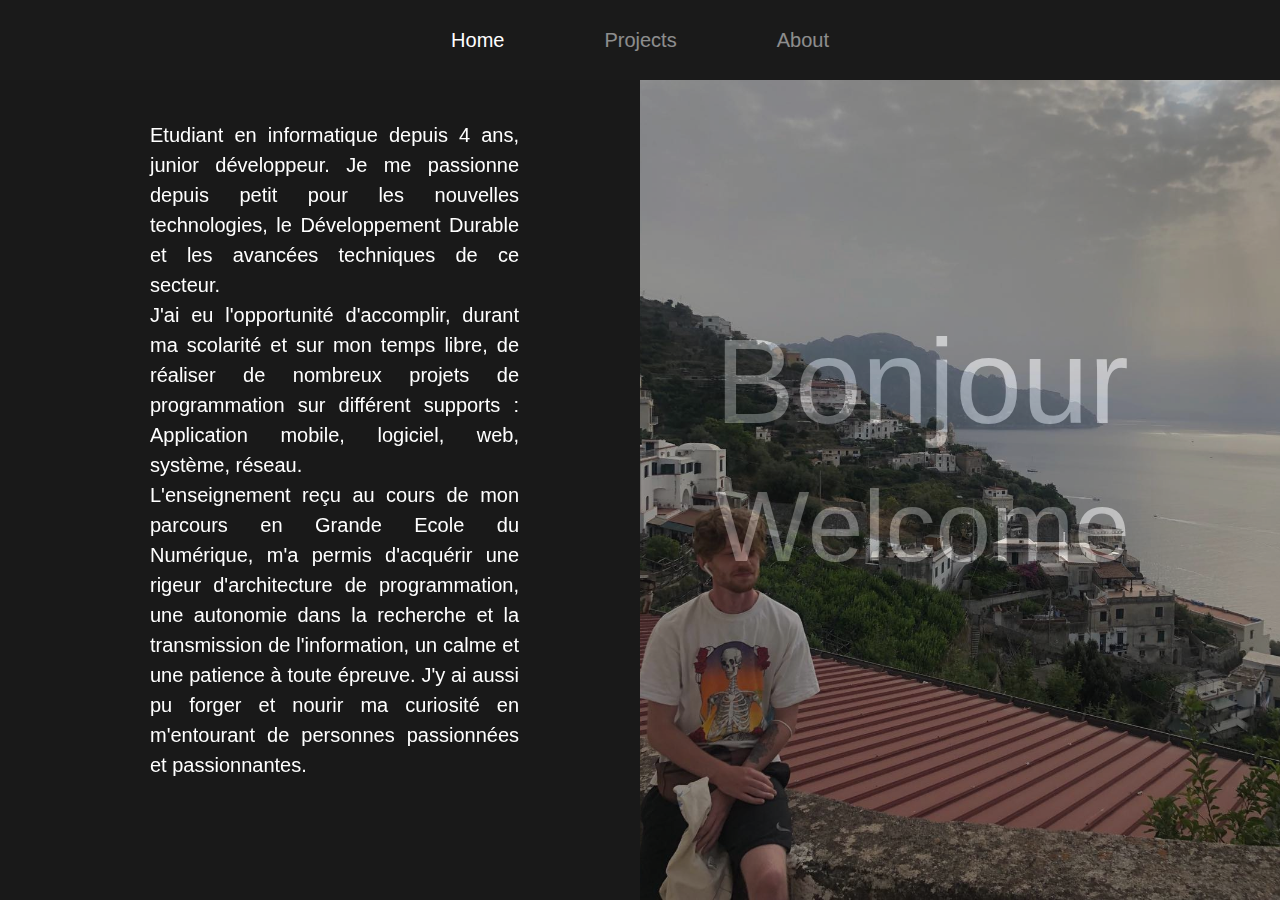
<file: index.html>
<!DOCTYPE html>
<html lang="en">

<head>
    <meta charset="UTF-8">
    <meta http-equiv="X-UA-Compatible" content="IE=edge">
    <meta name="viewport" content="width=device-width, initial-scale=1.0">
    <script src="https://ajax.googleapis.com/ajax/libs/jquery/3.5.1/jquery.min.js"></script>
    <link rel="stylesheet" href="style.css">
    <title>Portfolio Samuel</title>
</head>

<body>
    <nav class="navbar">
        <ul class="link-group">
            <li class="link active" value="1"><a href="#">home</a></li>
            <li class="link" value="2"><a href="#">projects</a></li>
            <!-- <li class="link"><a href="#">about</a></li> -->
            <li class="link" value="3"><a href="#">about</a></li>
        </ul>
    </nav>
    <section class="home-section active">
        <p class="home-text">Etudiant en informatique depuis 4 ans, junior développeur. Je me passionne depuis petit pour les nouvelles technologies, le Développement Durable et les avancées techniques de ce secteur.<br>J'ai eu l'opportunité d'accomplir, durant ma scolarité
            et sur mon temps libre, de réaliser de nombreux projets de programmation sur différent supports : Application mobile, logiciel, web, système, réseau.<br>L'enseignement reçu au cours de mon parcours en Grande Ecole du Numérique, m'a permis
            d'acquérir une rigeur d'architecture de programmation, une autonomie dans la recherche et la transmission de l'information, un calme et une patience à toute épreuve. J'y ai aussi pu forger et nourir ma curiosité en m'entourant de personnes
            passionnées et passionnantes.</p>
        <h1 class="hero-heading">Bonjour<br><small>Welcome</small></h1>
        <img src="img/home-profil.jpg" class="home-img" alt="oups">
    </section>
    <!-- project section -->
    <section class="project-section" id="projet">
        <h1 class="project-heading">some projects</h1>
        <div class="project-container">
            <div class="project-card">
                <img src="img/puissance4.png" class="project-img" alt="">
                <div class="project-content">
                    <h1 class="project-title">Puissance 4</h1>
                    <p class="project-info">
                        JQUERY - HTML - CSS/SCSS<br>2022<br>Plugin Jquery puissance 4 game made in Javascript<small><br>2-4 players</small>
                    </p>
                    <div class="project-btn-grp">
                        <!-- <button class="project-btn github" onclick="window.open('https://github.com/SamuelNeveu/Fractol-JS', '_blank');">github repo</button> -->
                        <button class="project-btn live" onclick="window.open(`https://samuelneveu.github.io/Puissance4/puissance4.html`, '_blank');">see live</button>
                    </div>
                </div>
            </div>
            <div class="project-card">
                <img src="img/fractal.jpg" class="project-img" alt="">
                <div class="project-content">
                    <h1 class="project-title">Fractal JS</h1>
                    <p class="project-info">
                        JS - HTML - CSS<br>2021<br>Fractal mandelbrot algorithm in javascript<small><br>Without optimization better use on smartphone</small>
                    </p>
                    <div class="project-btn-grp">
                        <button class="project-btn github" onclick="window.open('https://github.com/SamuelNeveu/Fractol-JS', '_blank');">github repo</button>
                        <button class="project-btn live" onclick="window.open(
                            `http://wac.ovh`,
                            '_blank'
                          );">see live</button>
                    </div>
                </div>
            </div>
            <div class="project-card">
                <img src="img/engine-0.png" class="project-img" alt="" id="engine">
                <div class="project-content">
                    <h1 class="project-title">3D Engine</h1>
                    <p class="project-info">
                        C<br>3D engine build in C with SDL2<br>Use for modelize .obj file in 3D environement<br>Multi-threading optimization
                    </p>
                    <div class="project-btn-grp">
                        <button class="project-btn github" onclick="window.open('https://github.com/FindTheFox/3D_Engine', '_blank');">github repo</button>
                        <!-- <button class="project-btn live">see live</button> -->
                    </div>
                </div>
            </div>
            <div class="project-card">
                <img src="img/doom-1.png" class="project-img" alt="" id="doomImg">
                <div class="project-content">
                    <h1 class="project-title">Doom</h1>
                    <p class="project-info">
                        C<br>Doom Nukem game like using raycasting method<br>First person shooter<br>Optimization with multi-threading
                    </p>
                    <div class="project-btn-grp">
                        <button class="project-btn github" onclick="window.open('https://github.com/SamuelNeveu/DoomNukem', '_blank');">github repo</button>
                        <!-- <button class="project-btn live">see live</button> -->
                    </div>
                </div>
            </div>
            <div class="project-card">
                <img src="img/fractal-3.png" class="project-img" alt="" id="fractalC">
                <div class="project-content">
                    <h1 class="project-title">Fractal C</h1>
                    <p class="project-info">
                        Fractals algorithms in C<br>Optimized with multi-threading<br>Mandelbrot, Julia and 8 other algorithms<br>Multiples coloring palette and algorithms
                    </p>
                    <div class="project-btn-grp">
                        <button class="project-btn github" onclick="window.open('https://github.com/SamuelNeveu/Fractal', '_blank');">github repo</button>
                        <!-- <button class="project-btn live">see live</button> -->
                    </div>
                </div>
            </div>
            <script type="text/javascript" src='fractalSwitcher.js'></script>
        </div>
    </section>

    <!-- about section -->
    <section class="about-section">
        <!-- skills -->
        <div class="skill-section_show">
            <h1 class="heading">skills</h1>
            <div class="skill-container">
                <div class="skill-card">
                    <img src="img/c.png" class="skill-img" alt="">
                    <h1 class="skill-name">C/C++</h1>
                    <p class="skill-info">My first and favorite programming language</p>
                </div>
                <div class="skill-card">
                    <img src="img/js.png" class="skill-img" alt="">
                    <h1 class="skill-name">JS</h1>
                    <p class="skill-info"></p>
                </div>
                <div class="skill-card">
                    <img src="img/html.png" class="skill-img" alt="">
                    <h1 class="skill-name">HTML</h1>
                    <p class="skill-info"></p>
                </div>
                <div class="skill-card">
                    <img src="img/css.png" class="skill-img" alt="">
                    <h1 class="skill-name">CSS</h1>
                    <p class="skill-info"></p>
                </div>
                <div class="skill-card">
                    <img src="img/sql.png" class="skill-img" alt="">
                    <h1 class="skill-name">sql</h1>
                    <p class="skill-info"></p>
                </div>
                <div class="skill-card">
                    <img src="img/github.png" class="skill-img" alt="">
                    <h1 class="skill-name">GIT</h1>
                    <p class="skill-info">github, Gitkraken</p>
                </div>
                <div class="skill-card">
                    <img src="img/angular.png" class="skill-img" alt="">
                    <h1 class="skill-name">Angular</h1>
                    <p class="skill-info">Framework JS</p>
                </div>
                <div class="skill-card">
                    <img src="img/react.png" class="skill-img" alt="">
                    <h1 class="skill-name">React</h1>
                    <p class="skill-info">Framework JS</p>
                </div>
                <div class="skill-card">
                    <img src="img/optimize.png" class="skill-img" alt="">
                    <h1 class="skill-name">Architecture de code</h1>
                    <p class="skill-info"></p>
                </div>
                <div class="skill-card">
                    <img src="img/visual.png" class="skill-img" alt="">
                    <h1 class="skill-name">Visual Studio Code</h1>
                    <p class="skill-info">PhpStrom</p>
                </div>
                <div class="skill-card">
                    <img src="img/WebStorm.png" class="skill-img" alt="">
                    <h1 class="skill-name">WebStorm</h1>
                    <p class="skill-info"></p>
                </div>
                <div class="skill-card">
                    <img src="img/IntelliJ.png" class="skill-img" alt="">
                    <h1 class="skill-name">IntelliJ</h1>
                    <p class="skill-info"></p>
                </div>
            </div>
        </div>
        <div class="skill-section hideme">
            <h1 class="heading">soft skills</h1>
            <div class="skill-container">
                <div class="skill-card">
                    <img src="img/scrum.png" class="skill-img" alt="">
                    <h1 class="skill-name">Methodologie agile</h1>
                    <p class="skill-info"></p>
                </div>
                <div class="skill-card">
                    <img src="img/teamwork.png" class="skill-img" alt="">
                    <h1 class="skill-name">Travail en équipe</h1>
                    <p class="skill-info"></p>
                </div>
                <!-- <div class="skill-card">
                    <img src="img/sql.png" class="skill-img" alt="">
                    <div class="skill-level">30%</div>
                    <h1 class="skill-name">sql</h1>
                    <p class="skill-info"></p>
                </div>
                <div class="skill-card">
                    <img src="img/visual.png" class="skill-img" alt="">
                    <div class="skill-level">80%</div>
                    <h1 class="skill-name">Visual Studio Code</h1>
                    <p class="skill-info">PhpStrom</p>
                </div> -->
            </div>
            <!-- timeline -->
            <div class="timeline hideme">
                <h1 class="heading">education and experience</h1>
                <div class="card">
                    <div class="card-body">
                        <h1 class="card-title">2018</h1>
                        <p class="card-detail"><strong> - lycée bréquigny - </strong><br>Terminale STI2D<br>Piscine Ecole 42 Paris</p>
                    </div>
                </div>
                <div class="card">
                    <div class="card-body">
                        <h1 class="card-title">2018-2020</h1>
                        <p class="card-detail"><strong> - Ecole 42 Paris - </strong><br>Scolarité cursus Architecte en technologie du numérique</p>
                    </div>
                </div>
                <div class="card">
                    <div class="card-body">
                        <h1 class="card-title">2021</h1>
                        <p class="card-detail"><strong> - Rennes - </strong><br>Technicien système et réseau - FranceTv, RadioFrance</p>
                    </div>
                </div>
                <div class="card">
                    <div class="card-body">
                        <h1 class="card-title">Novembre 2021 - aujourd'hui</h1>
                        <p class="card-detail"><strong> - Epitech Rennes - </strong><br>Cursus en 2 années<br>Intégrateur web et mobile</p>
                    </div>
                </div>
                <div class="card">
                    <div class="card-body">
                        <h1 class="card-title">2022</h1>
                        <p class="card-detail">Réalisation d'un projet d'alternance dans le cadre de ma deuxième année.<br><strong>Ceci validera ma derniere année et me permettra de commencer une vie professionelle.</strong></p>
                    </div>
                </div>
            </div>

            <div class="about">
                <p class="about-info">email : samuel.neveu@epitech.eu<br>Téléphone : 07 82 21 67 79</p>
                <button class="download-cv-btn" onclick="goCV()">download cv</button>
            </div>
    </section>


</body>
<script type='text/javascript' src='app.js'></script>

</html>
</file>
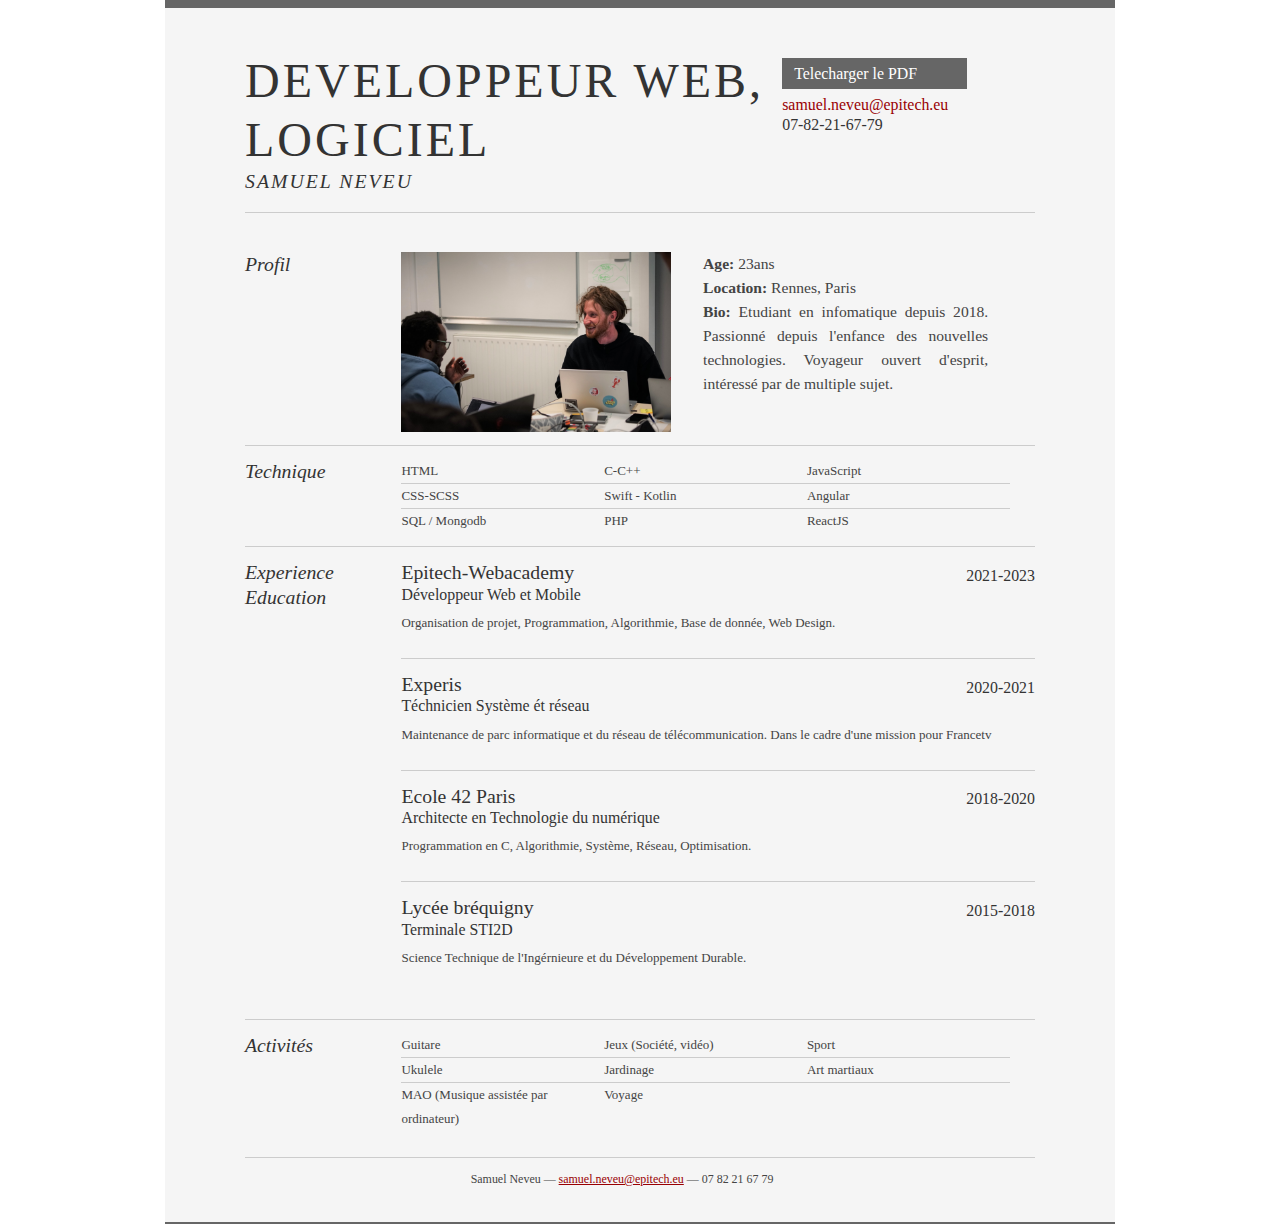
<file: CV/srt-resume.html>
<!DOCTYPE html PUBLIC "-//W3C//DTD XHTML 1.0 Strict//EN" "http://www.w3.org/TR/xhtml1/DTD/xhtml1-strict.dtd">
<html>

<head>

    <title>Samuel Neveu | Developpeur web, logiciel | samuel.neveu@epitech.eu</title>
    <meta http-equiv="content-type" content="text/html; charset=utf-8" />

    <meta name="keywords" content="" />
    <meta name="description" content="" />

    <link rel="stylesheet" type="text/css" href="grid.css" />
    <link rel="stylesheet" type="text/css" href="resume.css" media="all" />

</head>

<body>

    <div id="doc2" class="yui-t7">
        <div id="inner">

            <div id="hd">
                <div class="yui-gc">
                    <div class="yui-u first">
                        <h1>Developpeur web, logiciel</h1>
                        <h2>Samuel Neveu</h2>
                    </div>

                    <div class="yui-u">
                        <div class="contact-info">
                            <h3><a type="submit" id="pdf" onclick="window.open('./CV-SamuelNeveu.pdf')">Telecharger le PDF</a></h3>

                            <h3><a href="mailto:samuel.neveu@epitech.eu" style="text-decoration: none;">samuel.neveu@epitech.eu</a></h3>
                            <h3>07-82-21-67-79</h3>
                            <!-- <h3 style="font-size:12px"><a href="samuelneveu.github.io/CV/srt-resume.html" style="text-decoration: none;">samuelneveu.github.io/CV/srt-resume.html</a></h3> -->
                        </div>
                    </div>
                </div>
            </div>

            <div id="bd">
                <div id="yui-main">
                    <div class="yui-b">

                        <div class="yui-gf">
                            <div class="yui-u first">
                                <h2>Profil</h2>
                            </div>
                            <div class="yui-u profilcard">
                                <img id='pdp' src="pdp.jpg" alt="Image de samu">
                                <div>
                                    <p class="enlarge" style="text-align: justify;"><strong>Age:</strong> 23ans<br><strong>Location:</strong> Rennes, Paris<br><strong>Bio:</strong> Etudiant en infomatique depuis 2018. Passionné depuis l'enfance des nouvelles technologies. Voyageur ouvert d'esprit,
                                        intéressé par de multiple sujet.
                                    </p>
                                </div>
                            </div>
                        </div>
                        <!--// .yui-gf -->

                        <!-- <div class="yui-gf ">
                            <div class="yui-u first ">
                                <h2>Skills</h2>
                            </div>
                            <div class="yui-u ">
                                <div class="talent ">
                                    <h2>Logiciel</h2>
                                    <p>Mes débuts dans la programmation, bases du système, gestion de mémoire, compilation.</p>
                                </div>
                                <div class="talent ">
                                    <h2>Web</h2>
                                    <p>Approfondissement des connaissances, organisation de projet. Technologies souples et riches.</p>
                                </div>
                                <div class="talent ">
                                    <h2>Application</h2>
                                    <p>Lors de projets personnels: programmation mobile au travers d'android studio (Kotlin) et aussi ObjectiveC puis Swift.</p>
                                </div>
                            </div>
                        </div> -->
                        <!--// .yui-gf -->

                        <div class="yui-gf ">
                            <div class="yui-u first ">
                                <h2>Technique</h2>
                            </div>
                            <div class="yui-u ">
                                <ul class="talent ">
                                    <li>HTML</li>
                                    <li>CSS-SCSS</li>
                                    <li class="last ">SQL / Mongodb</li>
                                </ul>
                                <ul class="talent ">
                                    <li>C-C++</li>
                                    <li>Swift - Kotlin</li>
                                    <li class="last ">PHP</li>
                                </ul>
                                <ul class="talent ">
                                    <li>JavaScript</li>
                                    <li>Angular</li>
                                    <li class="last ">ReactJS</li>
                                </ul>
                            </div>
                        </div>
                        <!--// .yui-gf-->

                        <div class="yui-gf ">

                            <div class="yui-u first ">
                                <h2>Experience<br>Education</h2>
                            </div>
                            <!--// .yui-u -->

                            <div class="yui-u ">

                                <div class="job ">
                                    <h2>Epitech-Webacademy</h2>
                                    <h3>Développeur Web et Mobile</h3>
                                    <h4>2021-2023</h4>
                                    <p>Organisation de projet, Programmation, Algorithmie, Base de donnée, Web Design.
                                    </p>
                                </div>

                                <div class="job ">
                                    <h2>Experis</h2>
                                    <h3>Téchnicien Système ét réseau</h3>
                                    <h4>2020-2021</h4>
                                    <p>Maintenance de parc informatique et du réseau de télécommunication. Dans le cadre d'une mission pour Francetv</p>
                                </div>


                                <div class="job ">
                                    <h2>Ecole 42 Paris</h2>
                                    <h3>Architecte en Technologie du numérique</h3>
                                    <h4>2018-2020</h4>
                                    <p>
                                        Programmation en C, Algorithmie, Système, Réseau, Optimisation.
                                    </p>
                                </div>

                                <div class="job last ">
                                    <h2>Lycée bréquigny</h2>
                                    <h3>Terminale STI2D</h3>
                                    <h4>2015-2018</h4>
                                    <p>Science Technique de l'Ingérnieure et du Développement Durable.
                                    </p>
                                </div>
                            </div>
                        </div>

                        <div class="yui-gf last ">
                            <div class="yui-u first ">
                                <h2>Activités</h2>
                            </div>
                            <div class="yui-u ">
                                <ul class="talent ">
                                    <li>Guitare</li>
                                    <li>Ukulele</li>
                                    <li class="last ">MAO (Musique assistée par ordinateur)</li>
                                </ul>
                                <ul class="talent ">
                                    <li>Jeux (Société, vidéo)</li>
                                    <li>Jardinage</li>
                                    <li class="last ">Voyage</li>
                                </ul>
                                <ul class="talent ">
                                    <li>Sport</li>
                                    <li>Art martiaux</li>
                                    <li class="last "></li>
                                </ul>
                            </div>
                        </div>


                    </div>
                </div>
            </div>

            <div id="ft">
                <p>Samuel Neveu &mdash; <a href="mailto:samuel.neveu@epitech.eu ">samuel.neveu@epitech.eu</a> &mdash; 07 82 21 67 79</p>
                <!-- <h3>samuelneveu.github.io/CV/srt-resume.html</h3> -->
            </div>

        </div>


    </div>

</body>

</html>
</file>
<file: style.css>
* {
  margin: 0;
  padding: 0;
  -webkit-box-sizing: border-box;
          box-sizing: border-box;
}

body {
  width: 100%;
  max-width: 1400px;
  display: block;
  margin: auto;
  min-height: 100vh;
  background: #191919;
  font-family: sans-serif;
}

.navbar {
  width: 100%;
  position: fixed;
  top: 0;
  left: 0;
  display: -webkit-box;
  display: -ms-flexbox;
  display: flex;
  -webkit-box-pack: center;
      -ms-flex-pack: center;
          justify-content: center;
  -webkit-box-align: center;
      -ms-flex-align: center;
          align-items: center;
  z-index: 9;
  background: #1a1a1a;
}

.link-group {
  list-style: none;
  display: -webkit-box;
  display: -ms-flexbox;
  display: flex;
}

.link a {
  color: #fff;
  opacity: 0.5;
  text-decoration: none;
  text-transform: capitalize;
  padding: 10px 30px;
  margin: 0 20px;
  line-height: 80px;
  -webkit-transition: .5s;
  transition: .5s;
  font-size: 20px;
}

.link a:hover,
.link.active a {
  opacity: 1;
}

/* skills */
.heading {
  text-align: center;
  font-size: 60px;
  color: #fff;
  text-transform: capitalize;
  font-weight: 300;
  margin-bottom: 100px;
}

.skill-section_show {
  position: relative;
  margin: 100px 0;
  opacity: 1;
}

.skill-section {
  position: relative;
  margin: 100px 0;
  opacity: 0;
}

.skill-container {
  width: 95%;
  margin: auto;
  display: block;
  -ms-grid-columns: (1fr)[3];
      grid-template-columns: repeat(3, 1fr);
  grid-gap: 100px;
  color: #fff;
}

@media screen and (min-width: 900px) {
  .skill-container {
    display: -ms-grid;
    display: grid;
  }
}

.skill-card {
  position: relative;
}

.skill-img {
  display: block;
  margin: auto;
  height: 200px;
}

.skill-name {
  font-size: 30px;
  font-weight: 300;
  text-align: center;
  text-transform: capitalize;
  margin: 30px 0 20px;
}

.skill-info {
  text-align: center;
  opacity: 0.5;
  font-size: 18px;
  line-height: 30px;
}

.skill-level {
  position: absolute;
  top: 80px;
  right: 0;
  width: 150px;
  height: 150px;
  display: -webkit-box;
  display: -ms-flexbox;
  display: flex;
  -webkit-box-pack: center;
      -ms-flex-pack: center;
          justify-content: center;
  -webkit-box-align: center;
      -ms-flex-align: center;
          align-items: center;
  font-size: 22px;
  border-radius: 50%;
  border: 10px solid;
}

.skill-card:nth-child(1) .skill-level {
  background: #ff4f4f28;
  border-color: #ff4f4f;
  color: #ff4f4f;
}

.skill-card:nth-child(2) .skill-level {
  background: #4fa0ff28;
  border-color: #4fa0ff;
  color: #4fa0ff;
}

.skill-card:nth-child(3) .skill-level {
  background: #ffed4f28;
  border-color: #ffed4f;
  color: #ffed4f;
}

.skill-card:nth-child(4) .skill-level {
  background: #52ff4f28;
  border-color: #52ff4f;
  color: #52ff4f;
}

.skill-card:nth-child(5) .skill-level {
  background: #4fdfff28;
  border-color: #4fdfff;
  color: #4fdfff;
}

.home-section {
  width: 100%;
  height: 100vh;
  padding: 0 150px;
  display: -webkit-box;
  display: -ms-flexbox;
  display: flex;
  -webkit-box-align: center;
      -ms-flex-align: center;
          align-items: center;
  position: fixed;
  top: 0;
  opacity: 0;
  -webkit-transition: 1s;
  transition: 1s;
}

.home-img {
  position: absolute;
  top: 0;
  right: 0;
  height: 100vh;
  width: 100%;
  -o-object-fit: cover;
     object-fit: cover;
  opacity: 0.7;
}

@media screen and (min-width: 900px) {
  .home-img {
    width: 50%;
  }
}

.home-text {
  margin-right: 20%;
  font-size: 20px;
  line-height: 30px;
  color: #fff;
  text-align: justify;
}

.hero-heading {
  color: #fff;
  font-size: 120px;
  text-transform: capitalize;
  font-weight: 300;
}

.home-section.active,
.project-section.active,
.about-section.active,
.contact-section.active {
  position: relative;
  opacity: 1;
  z-index: 8;
}

.project-section {
  width: 100%;
  min-height: 100vh;
  padding: 150px 100px 100px;
  position: fixed;
  top: 0;
  -webkit-transition: 1s;
  transition: 1s;
  opacity: 0;
}

.project-heading {
  font-size: 100px;
  background: #e0e0e0;
  text-transform: capitalize;
  text-align: center;
  margin-bottom: 20px;
  background-clip: text;
  -webkit-background-clip: text;
  -webkit-text-stroke: 8px transparent;
}

.project-container {
  display: -ms-grid;
  display: grid;
  -ms-grid-columns: (1fr)[2];
      grid-template-columns: repeat(2, 1fr);
  grid-gap: 100px;
}

.project-card {
  height: 400px;
  position: relative;
}

.project-img {
  width: 100%;
  height: 100%;
  position: absolute;
  top: 0;
  left: 0;
  -o-object-fit: cover;
     object-fit: cover;
  -webkit-transition: .5s;
  transition: .5s;
}

.project-content {
  position: relative;
  padding: 40px;
  color: #fff;
  -webkit-transition: .5s;
  transition: .5s;
  opacity: 0;
}

.project-title {
  font-size: 50px;
  text-transform: capitalize;
  text-align: center;
  font-weight: 300;
}

.project-info {
  margin: 40px;
  font-size: 20px;
  line-height: 30px;
  text-align: center;
}

.project-btn-grp {
  display: -ms-grid;
  display: grid;
  -ms-grid-columns: (1fr)[2];
      grid-template-columns: repeat(2, 1fr);
  grid-gap: 20px;
}

.project-btn {
  height: 40px;
  text-transform: capitalize;
  font-size: 18px;
  border: none;
  background: #000;
  color: #fff;
  cursor: pointer;
}

.project-btn.live {
  background: none;
  border: 2px solid #fff;
}

.project-card:hover .project-img {
  -webkit-filter: blur(20px);
          filter: blur(20px);
}

.project-card:hover .project-content {
  opacity: 1;
}

small {
  line-height: 20%;
}

/* about-section */
.about {
  width: 100%;
  display: -ms-grid;
  display: grid;
  -ms-grid-columns: 30% 65%;
      grid-template-columns: 30% 65%;
  grid-gap: 40px;
}

.about-section {
  width: 100%;
  min-height: 100vh;
  padding: 50px 100px 0;
  position: fixed;
  top: 0;
  opacity: 0;
  -webkit-transition: 1s;
  transition: 1s;
}

.about-img-container {
  position: relative;
}

.about-info {
  color: #fff;
  opacity: 0.6;
  font-size: 20px;
  line-height: 40px;
}

.about-img {
  width: 100%;
  height: 100%;
  -o-object-fit: cover;
     object-fit: cover;
  border-radius: 20px;
}

.download-cv-btn {
  position: absolute;
  bottom: 20px;
  left: 50%;
  -webkit-transform: translateX(-50%);
          transform: translateX(-50%);
  padding: 10px 20px;
  color: #fff;
  border: none;
  font-size: 16px;
  text-transform: capitalize;
  cursor: pointer;
  -webkit-transition: .5s;
  transition: .5s;
  background: rgba(0, 0, 0, 0.5);
}

.download-cv-btn:hover {
  background: #000;
}

/* timeline */
.timeline {
  display: block;
  width: 100%;
  margin: 150px auto;
  opacity: 0;
}

.timeline .heading {
  margin-bottom: 150px;
}

.card {
  width: 45%;
  padding: 30px;
  border-radius: 10px;
  color: #fff;
  display: block;
  margin: -50px 0;
  position: relative;
  background: #f00;
}

.card:nth-child(even) {
  margin-left: auto;
}

.card:nth-child(even):before {
  content: '';
  position: absolute;
  left: -15%;
  top: 50%;
  -webkit-transform: translateY(-50%);
          transform: translateY(-50%);
  width: 20px;
  height: 20px;
  border: 5px solid #191919;
  border-radius: 50%;
}

.card:nth-child(even):after {
  content: '';
  position: absolute;
  left: -8.5%;
  top: 50%;
  -webkit-transform: translateY(-50%);
          transform: translateY(-50%);
  width: 7%;
  height: 2px;
  background: #fff;
  z-index: -1;
}

.card:nth-child(odd):before {
  content: '';
  position: absolute;
  right: -13%;
  top: 50%;
  -webkit-transform: translateY(-50%);
          transform: translateY(-50%);
  width: 20px;
  height: 20px;
  border: 5px solid #191919;
  border-radius: 50%;
}

.card:nth-child(odd):after {
  content: '';
  position: absolute;
  right: -8.5%;
  top: 50%;
  -webkit-transform: translateY(-50%);
          transform: translateY(-50%);
  width: 7%;
  height: 2px;
  background: #fff;
  z-index: -1;
}

.card:nth-child(2), .card:nth-child(2):before {
  background: #ff4f4f;
}

.card:nth-child(3), .card:nth-child(3):before {
  background: #ffb84f;
}

.card:nth-child(4), .card:nth-child(4):before {
  background: #3dca5c;
}

.card:nth-child(5), .card:nth-child(5):before {
  background: #565252;
}

.card:nth-child(6), .card:nth-child(6):before {
  background: #4fa0ff;
}

.card:nth-child(even) .card-body:before {
  content: '';
  position: absolute;
  left: -12%;
  top: 0;
  width: 0px;
  height: 100%;
  border: 1px dashed #fff;
  z-index: -1;
}

.card-title {
  font-size: 30px;
  font-weight: 300;
  margin-bottom: 20px;
}

#Pdp {
  width: 100px;
  height: 100px;
}
/*# sourceMappingURL=style.css.map */
</file>
<file: CV/grid.css>
/*
Copyright (c) 2009, Yahoo! Inc. All rights reserved.
Code licensed under the BSD License:
http://developer.yahoo.net/yui/license.txt
version: 2.7.0
*/

html {
    color: #000;
    background: #FFF;
}

body,
div,
dl,
dt,
dd,
ul,
ol,
li,
h1,
h2,
h3,
h4,
h5,
h6,
pre,
code,
form,
fieldset,
legend,
input,
button,
textarea,
p,
blockquote,
th,
td {
    margin: 0;
    padding: 0;
}

table {
    border-collapse: collapse;
    border-spacing: 0;
}

fieldset,
img {
    border: 0;
}

address,
caption,
cite,
code,
dfn,
em,
strong,
th,
var,
optgroup {
    font-style: inherit;
    font-weight: inherit;
}

del,
ins {
    text-decoration: none;
}

li {
    list-style: none;
}

caption,
th {
    text-align: left;
}

h1,
h2,
h3,
h4,
h5,
h6 {
    font-size: 100%;
    font-weight: normal;
}

q:before,
q:after {
    content: '';
}

abbr,
acronym {
    border: 0;
    font-variant: normal;
}

sup {
    vertical-align: baseline;
}

sub {
    vertical-align: baseline;
}

legend {
    color: #000;
}

input,
button,
textarea,
select,
optgroup,
option {
    font-family: inherit;
    font-size: inherit;
    font-style: inherit;
    font-weight: inherit;
}

input,
button,
textarea,
select {
    *font-size: 100%;
}

body {
    font: 13px/1.231 arial, helvetica, clean, sans-serif;
    *font-size: small;
    *font: x-small;
}

select,
input,
button,
textarea,
button {
    font: 99% arial, helvetica, clean, sans-serif;
}

table {
    font-size: inherit;
    font: 100%;
}

pre,
code,
kbd,
samp,
tt {
    font-family: monospace;
    *font-size: 108%;
    line-height: 100%;
}

body {
    text-align: center;
}

#doc,
#doc2,
#doc3,
#doc4,
.yui-t1,
.yui-t2,
.yui-t3,
.yui-t4,
.yui-t5,
.yui-t6,
.yui-t7 {
    margin: auto;
    text-align: left;
    width: 57.69em;
    *width: 56.25em;
}

#doc2 {
    width: 73.076em;
    *width: 71.25em;
}

#doc3 {
    margin: auto 10px;
    width: auto;
}

#doc4 {
    width: 74.923em;
    *width: 73.05em;
}

.yui-b {
    position: relative;
}

.yui-b {
    _position: static;
}

#yui-main .yui-b {
    position: static;
}

#yui-main,
.yui-g .yui-u .yui-g {
    width: 100%;
}

.yui-t1 #yui-main,
.yui-t2 #yui-main,
.yui-t3 #yui-main {
    float: right;
    margin-left: -25em;
}

.yui-t4 #yui-main,
.yui-t5 #yui-main,
.yui-t6 #yui-main {
    float: left;
    margin-right: -25em;
}

.yui-t1 .yui-b {
    float: left;
    width: 12.30769em;
    *width: 12.00em;
}

.yui-t1 #yui-main .yui-b {
    margin-left: 13.30769em;
    *margin-left: 13.05em;
}

.yui-t2 .yui-b {
    float: left;
    width: 13.8461em;
    *width: 13.50em;
}

.yui-t2 #yui-main .yui-b {
    margin-left: 14.8461em;
    *margin-left: 14.55em;
}

.yui-t3 .yui-b {
    float: left;
    width: 23.0769em;
    *width: 22.50em;
}

.yui-t3 #yui-main .yui-b {
    margin-left: 24.0769em;
    *margin-left: 23.62em;
}

.yui-t4 .yui-b {
    float: right;
    width: 13.8456em;
    *width: 13.50em;
}

.yui-t4 #yui-main .yui-b {
    margin-right: 14.8456em;
    *margin-right: 14.55em;
}

.yui-t5 .yui-b {
    float: right;
    width: 18.4615em;
    *width: 18.00em;
}

.yui-t5 #yui-main .yui-b {
    margin-right: 19.4615em;
    *margin-right: 19.125em;
}

.yui-t6 .yui-b {
    float: right;
    width: 23.0769em;
    *width: 22.50em;
}

.yui-t6 #yui-main .yui-b {
    margin-right: 24.0769em;
    *margin-right: 23.62em;
}

.yui-t7 #yui-main .yui-b {
    display: block;
    margin: 0 0 1em 0;
}

#yui-main .yui-b {
    float: none;
    width: auto;
}

.yui-gb .yui-u,
.yui-g .yui-gb .yui-u,
.yui-gb .yui-g,
.yui-gb .yui-gb,
.yui-gb .yui-gc,
.yui-gb .yui-gd,
.yui-gb .yui-ge,
.yui-gb .yui-gf,
.yui-gc .yui-u,
.yui-gc .yui-g,
.yui-gd .yui-u {
    float: left;
}

.yui-g .yui-u,
.yui-g .yui-g,
.yui-g .yui-gb,
.yui-g .yui-gc,
.yui-g .yui-gd,
.yui-g .yui-ge,
.yui-g .yui-gf,
.yui-gc .yui-u,
.yui-gd .yui-g,
.yui-g .yui-gc .yui-u,
.yui-ge .yui-u,
.yui-ge .yui-g,
.yui-gf .yui-g,
.yui-gf .yui-u {
    float: right;
}

.yui-g div.first,
.yui-gb div.first,
.yui-gc div.first,
.yui-gd div.first,
.yui-ge div.first,
.yui-gf div.first,
.yui-g .yui-gc div.first,
.yui-g .yui-ge div.first,
.yui-gc div.first div.first {
    float: left;
}

.yui-g .yui-u,
.yui-g .yui-g,
.yui-g .yui-gb,
.yui-g .yui-gc,
.yui-g .yui-gd,
.yui-g .yui-ge,
.yui-g .yui-gf {
    width: 49.1%;
}

.yui-gb .yui-u,
.yui-g .yui-gb .yui-u,
.yui-gb .yui-g,
.yui-gb .yui-gb,
.yui-gb .yui-gc,
.yui-gb .yui-gd,
.yui-gb .yui-ge,
.yui-gb .yui-gf,
.yui-gc .yui-u,
.yui-gc .yui-g,
.yui-gd .yui-u {
    width: 32%;
    margin-left: 1.99%;
}

.yui-gb .yui-u {
    *margin-left: 1.9%;
    *width: 31.9%;
}

.yui-gc div.first,
.yui-gd .yui-u {
    width: 66%;
}

.yui-gd div.first {
    width: 32%;
}

.yui-ge div.first,
.yui-gf .yui-u {
    width: 74.2%;
}

.yui-ge .yui-u,
.yui-gf div.first {
    width: 24%;
}

.yui-g .yui-gb div.first,
.yui-gb div.first,
.yui-gc div.first,
.yui-gd div.first {
    margin-left: 0;
}

.yui-g .yui-g .yui-u,
.yui-gb .yui-g .yui-u,
.yui-gc .yui-g .yui-u,
.yui-gd .yui-g .yui-u,
.yui-ge .yui-g .yui-u,
.yui-gf .yui-g .yui-u {
    width: 49%;
    *width: 48.1%;
    *margin-left: 0;
}

.yui-g .yui-g .yui-u {
    width: 48.1%;
}

.yui-g .yui-gb div.first,
.yui-gb .yui-gb div.first {
    *margin-right: 0;
    *width: 32%;
    _width: 31.7%;
}

.yui-g .yui-gc div.first,
.yui-gd .yui-g {
    width: 66%;
}

.yui-gb .yui-g div.first {
    *margin-right: 4%;
    _margin-right: 1.3%;
}

.yui-gb .yui-gc div.first,
.yui-gb .yui-gd div.first {
    *margin-right: 0;
}

.yui-gb .yui-gb .yui-u,
.yui-gb .yui-gc .yui-u {
    *margin-left: 1.8%;
    _margin-left: 4%;
}

.yui-g .yui-gb .yui-u {
    _margin-left: 1.0%;
}

.yui-gb .yui-gd .yui-u {
    *width: 66%;
    _width: 61.2%;
}

.yui-gb .yui-gd div.first {
    *width: 31%;
    _width: 29.5%;
}

.yui-g .yui-gc .yui-u,
.yui-gb .yui-gc .yui-u {
    width: 32%;
    _float: right;
    margin-right: 0;
    _margin-left: 0;
}

.yui-gb .yui-gc div.first {
    width: 66%;
    *float: left;
    *margin-left: 0;
}

.yui-gb .yui-ge .yui-u,
.yui-gb .yui-gf .yui-u {
    margin: 0;
}

.yui-gb .yui-gb .yui-u {
    _margin-left: .7%;
}

.yui-gb .yui-g div.first,
.yui-gb .yui-gb div.first {
    *margin-left: 0;
}

.yui-gc .yui-g .yui-u,
.yui-gd .yui-g .yui-u {
    *width: 48.1%;
    *margin-left: 0;
}

.yui-gb .yui-gd div.first {
    width: 32%;
}

.yui-g .yui-gd div.first {
    _width: 29.9%;
}

.yui-ge .yui-g {
    width: 24%;
}

.yui-gf .yui-g {
    width: 74.2%;
}

.yui-gb .yui-ge div.yui-u,
.yui-gb .yui-gf div.yui-u {
    float: right;
}

.yui-gb .yui-ge div.first,
.yui-gb .yui-gf div.first {
    float: left;
}

.yui-gb .yui-ge .yui-u,
.yui-gb .yui-gf div.first {
    *width: 24%;
    _width: 20%;
}

.yui-gb .yui-ge div.first,
.yui-gb .yui-gf .yui-u {
    *width: 73.5%;
    _width: 65.5%;
}

.yui-ge div.first .yui-gd .yui-u {
    width: 65%;
}

.yui-ge div.first .yui-gd div.first {
    width: 32%;
}

#hd:after,
#bd:after,
#ft:after,
.yui-g:after,
.yui-gb:after,
.yui-gc:after,
.yui-gd:after,
.yui-ge:after,
.yui-gf:after {
    content: ".";
    display: block;
    height: 0;
    clear: both;
    visibility: hidden;
}

#hd,
#bd,
#ft,
.yui-g,
.yui-gb,
.yui-gc,
.yui-gd,
.yui-ge,
.yui-gf {
    zoom: 1;
}
</file>
<file: CV/resume.css>
.msg {
    padding: 10px;
    background: #222;
    position: relative;
}

.msg h1 {
    color: #fff;
}

.msg a {
    margin-left: 20px;
    background: #408814;
    color: white;
    padding: 4px 8px;
    text-decoration: none;
}

.msg a:hover {
    background: #266400;
}


/* //-- yui-grids style overrides -- */

body {
    font-family: Georgia;
    color: #444;
}

#inner {
    padding: 10px 80px;
    margin: 0 0;
    background: #f5f5f5;
    border: solid #666;
    border-width: 8px 0 2px 0;
}

.yui-gf {
    margin-bottom: 1em;
    padding-bottom: 1em;
    border-bottom: 1px solid #ccc;
}


/* //-- header, body, footer -- */

#hd {
    margin: 2.5em 0 3em 0;
    padding-bottom: 1.5em;
    border-bottom: 1px solid #ccc
}

#hd h2 {
    text-transform: uppercase;
    letter-spacing: 2px;
}


/* //-- footer -- */

#ft {
    padding: 1em 0 2em 0;
    font-size: 92%;
    border-top: 1px solid #ccc;
    text-align: center;
}

#ft p {
    margin-bottom: 0;
    text-align: center;
}


/* //-- core typography and style -- */

#hd h1 {
    font-size: 48px;
    text-transform: uppercase;
    letter-spacing: 3px;
}

h2 {
    font-size: 152%
}

h3,
h4 {
    font-size: 122%;
}

h1,
h2,
h3,
h4 {
    color: #333;
}

p {
    font-size: 100%;
    line-height: 18px;
    padding-right: 3em;
}

a {
    color: #990003
}

a:hover {
    text-decoration: none;
}

strong {
    font-weight: bold;
}

li {
    line-height: 24px;
    border-bottom: 1px solid #ccc;
}

p.enlarge {
    font-size: 120%;
    line-height: 24px;
    padding-bottom: 3%;
}

p.enlarge span {
    color: #000
}

.contact-info {
    margin-top: 7px;
}

.first h2 {
    font-style: italic;
}

.last {
    border-bottom: 0
}


/* //-- section styles -- */

a#pdf {
    display: block;
    float: left;
    background: #666;
    color: white;
    padding: 6px 50px 6px 12px;
    margin-bottom: 6px;
    text-decoration: none;
}

a#pdf:hover {
    background: #222;
}

.job {
    position: relative;
    margin-bottom: 1em;
    padding-bottom: 1em;
    border-bottom: 1px solid #ccc;
}

.job h4 {
    position: absolute;
    top: 0.35em;
    right: 0
}

.job p {
    margin: 0.75em 0 1em 0;
}

.last {
    border: none;
}

.skills-list {}

.skills-list ul {
    margin: 0;
}

.skills-list li {
    margin: 3px 0;
    padding: 3px 0;
}

.skills-list li span {
    font-size: 152%;
    display: block;
    margin-bottom: -2px;
    padding: 0
}

.talent {
    width: 32%;
    float: left
}

.talent h2 {
    margin-bottom: 6px;
}

#srt-ttab {
    margin-bottom: 100px;
    text-align: center;
}

#srt-ttab img.last {
    margin-top: 20px
}


/* --// override to force 1/8th width grids -- */

.yui-gf .yui-u {
    width: 80.2%;
}

.yui-gf div.first {
    width: 12.3%;
}

.profilcard {
    display: flex;
    position: relative;
}

#pdp {
    min-width: 270px;
    margin-right: 5%;
    height: 180px;
}

#ft {
    align-items: center;
}
</file>
